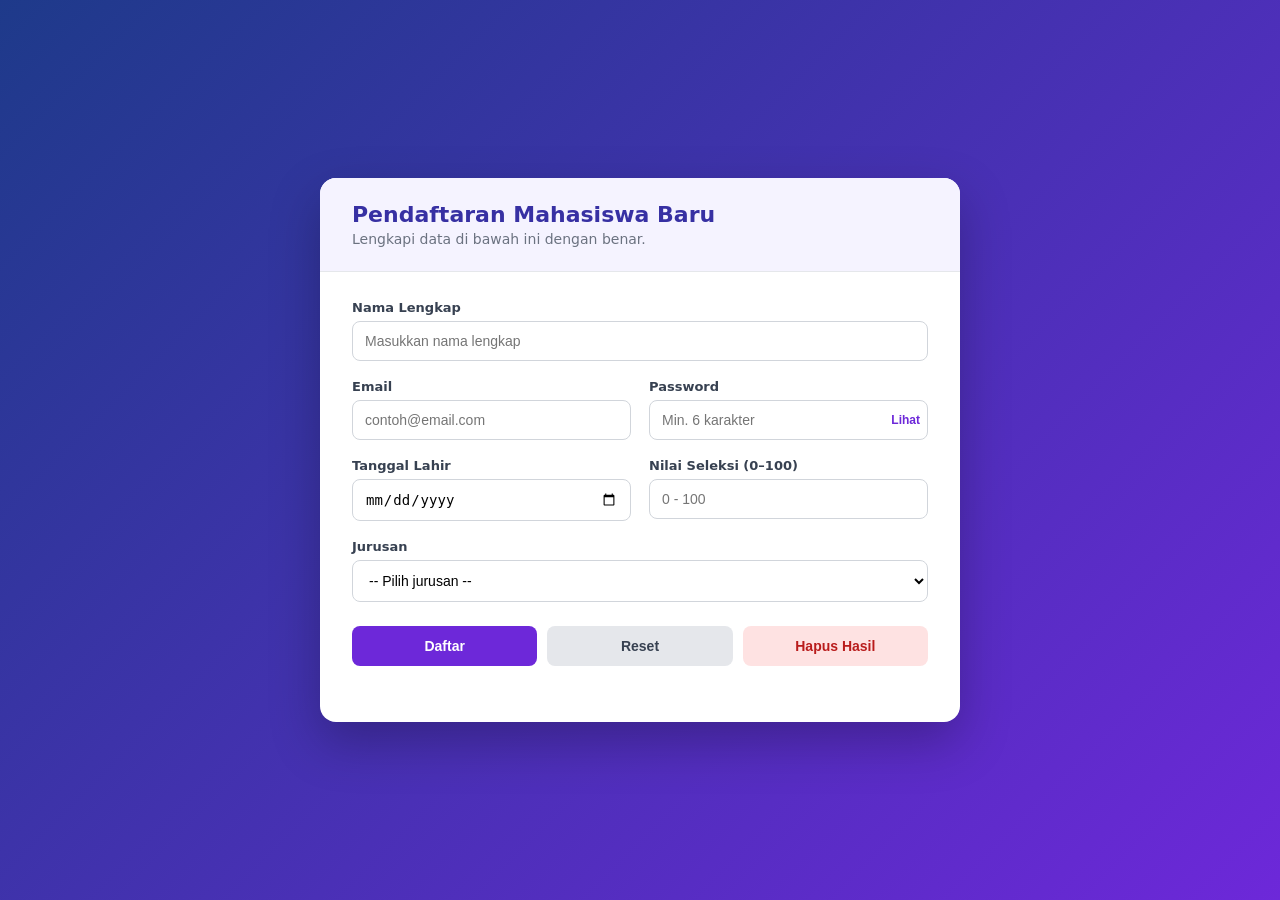
<file: pert07/tugas/indeks.html>
<!DOCTYPE html>
<html lang="id">
<head>
    <meta charset="UTF-8">
    <meta name="viewport" content="width=device-width, initial-scale=1.0">
    <title>Pendaftaran Mahasiswa Baru</title>
    <link rel="stylesheet" href="css/style.css">
</head>
<body>

<div class="card">
    <div class="card-header">
        <h1>Pendaftaran Mahasiswa Baru</h1>
        <p>Lengkapi data di bawah ini dengan benar.</p>
    </div>

    <form id="formDaftar" novalidate>
        <div class="grid">
            <div class="field full">
                <label for="nama">Nama Lengkap</label>
                <input type="text" id="nama" placeholder="Masukkan nama lengkap">
                <span class="error">Nama minimal 3 karakter.</span>
            </div>

            <div class="field">
                <label for="email">Email</label>
                <input type="email" id="email" placeholder="contoh@email.com">
                <span class="error">Format email tidak valid.</span>
            </div>

            <div class="field">
                <label for="password">Password</label>
                <div class="pw-wrap">
                    <input type="password" id="password" placeholder="Min. 6 karakter">
                    <button type="button" class="toggle-pw" id="togglePw">Lihat</button>
                </div>
                <span class="error">Password minimal 6 karakter.</span>
            </div>

            <div class="field">
                <label for="tanggal">Tanggal Lahir</label>
                <input type="date" id="tanggal">
                <span class="error">Tanggal lahir wajib diisi.</span>
            </div>

            <div class="field">
                <label for="nilai">Nilai Seleksi (0–100)</label>
                <input type="number" id="nilai" min="0" max="100" placeholder="0 - 100">
                <span class="error">Nilai harus antara 0 dan 100.</span>
            </div>

            <div class="field full">
                <label for="jurusan">Jurusan</label>
                <select id="jurusan">
                    <option value="">-- Pilih jurusan --</option>
                    <option>Teknik Informatika</option>
                    <option>Sistem Informasi</option>
                    <option>Manajemen</option>
                </select>
                <span class="error">Silakan pilih jurusan.</span>
            </div>
        </div>

        <div class="actions">
            <button type="submit" class="btn-daftar">Daftar</button>
            <button type="reset" class="btn-reset">Reset</button>
            <button type="button" class="btn-hapus" id="btnHapus">Hapus Hasil</button>
        </div>
    </form>

    <div id="hasil"></div>
</div>

<script>
    const form = document.getElementById("formDaftar");
    const hasil = document.getElementById("hasil");
    const pw = document.getElementById("password");

    // Tampilkan / sembunyikan password
    document.getElementById("togglePw").addEventListener("click", function () {
        const tersembunyi = pw.type === "password";
        pw.type = tersembunyi ? "text" : "password";
        this.textContent = tersembunyi ? "Sembunyi" : "Lihat";
    });

    // Aturan validasi tiap field
    const aturan = {
        nama: v => v.trim().length >= 3,
        email: v => /^[^\s@]+@[^\s@]+\.[^\s@]+$/.test(v),
        password: v => v.length >= 6,
        tanggal: v => v !== "",
        nilai: v => v !== "" && Number(v) >= 0 && Number(v) <= 100,
        jurusan: v => v !== ""
    };

    function cek(id) {
        const el = document.getElementById(id);
        const valid = aturan[id](el.value);
        el.closest(".field").classList.toggle("has-error", !valid);
        return valid;
    }

    // Validasi langsung saat berpindah kolom
    Object.keys(aturan).forEach(id => {
        document.getElementById(id).addEventListener("blur", () => cek(id));
    });

    function hitungUsia(tgl) {
        const lahir = new Date(tgl);
        const now = new Date();
        let usia = now.getFullYear() - lahir.getFullYear();
        const m = now.getMonth() - lahir.getMonth();
        if (m < 0 || (m === 0 && now.getDate() < lahir.getDate())) usia--;
        return usia;
    }

    function kategori(n) {
        if (n >= 85) return ["Sangat Baik", "a"];
        if (n >= 70) return ["Baik", "b"];
        if (n >= 55) return ["Cukup", "c"];
        return ["Perlu Peningkatan", "d"];
    }

    function formatTanggal(tgl) {
        return new Date(tgl).toLocaleDateString("id-ID", {
            day: "numeric", month: "long", year: "numeric"
        });
    }

    function esc(s) {
        const d = document.createElement("div");
        d.textContent = s;
        return d.innerHTML;
    }

    form.addEventListener("submit", function (event) {
        event.preventDefault();

        const semuaValid = Object.keys(aturan).map(cek).every(Boolean);
        if (!semuaValid) {
            hasil.innerHTML = "";
            return;
        }

        const nama = document.getElementById("nama").value.trim();
        const email = document.getElementById("email").value.trim();
        const tanggal = document.getElementById("tanggal").value;
        const nilai = Number(document.getElementById("nilai").value);
        const jurusan = document.getElementById("jurusan").value;
        const [label, kelas] = kategori(nilai);

        hasil.innerHTML = `
            <div class="result-box">
                <h3>✔ Pendaftaran berhasil!</h3>
                <table>
                    <tr><td>Nama</td><td>${esc(nama)}</td></tr>
                    <tr><td>Email</td><td>${esc(email)}</td></tr>
                    <tr><td>Tanggal lahir</td><td>${formatTanggal(tanggal)} (${hitungUsia(tanggal)} tahun)</td></tr>
                    <tr><td>Nilai</td><td>${nilai} <span class="badge ${kelas}">${label}</span></td></tr>
                    <tr><td>Jurusan</td><td>${esc(jurusan)}</td></tr>
                </table>
            </div>`;
    });

    form.addEventListener("reset", function () {
        hasil.innerHTML = "";
        document.querySelectorAll(".field").forEach(f => f.classList.remove("has-error"));
        pw.type = "password";
        document.getElementById("togglePw").textContent = "Lihat";
    });

    document.getElementById("btnHapus").addEventListener("click", function () {
        hasil.innerHTML = "";
    });
</script>

</body>
</html>
</file>
<file: pert07/tugas/css/style.css>
* { box-sizing: border-box; margin: 0; padding: 0; }

body {
    font-family: "Segoe UI", system-ui, sans-serif;
    background: linear-gradient(135deg, #1e3a8a, #6d28d9);
    min-height: 100vh;
    display: flex;
    align-items: center;
    justify-content: center;
    padding: 24px 16px;
}

.card {
    background: #fff;
    width: 100%;
    max-width: 640px;
    border-radius: 16px;
    box-shadow: 0 20px 50px rgba(0, 0, 0, .25);
    overflow: hidden;
}

.card-header {
    background: #f5f3ff;
    padding: 24px 32px;
    border-bottom: 1px solid #e5e7eb;
}

.card-header h1 { font-size: 22px; color: #3730a3; }
.card-header p { font-size: 14px; color: #6b7280; margin-top: 4px; }

form { padding: 28px 32px; }

.grid {
    display: grid;
    grid-template-columns: 1fr 1fr;
    gap: 18px;
}

.full { grid-column: 1 / -1; }

.field label {
    display: block;
    font-size: 13px;
    font-weight: 600;
    color: #374151;
    margin-bottom: 6px;
}

.field input,
.field select {
    width: 100%;
    padding: 11px 12px;
    border: 1.5px solid #d1d5db;
    border-radius: 8px;
    font-size: 14px;
    transition: border-color .2s, box-shadow .2s;
    background: #fff;
}

.field input:focus,
.field select:focus {
    outline: none;
    border-color: #6d28d9;
    box-shadow: 0 0 0 3px rgba(109, 40, 217, .15);
}

.error {
    display: none;
    color: #dc2626;
    font-size: 12px;
    margin-top: 4px;
}

.field.has-error .error { display: block; }
.field.has-error input,
.field.has-error select { border-color: #dc2626; }

.pw-wrap { position: relative; }
.pw-wrap input { padding-right: 70px; }

.toggle-pw {
    position: absolute;
    right: 8px;
    top: 50%;
    transform: translateY(-50%);
    background: none;
    border: none;
    color: #6d28d9;
    font-size: 12px;
    font-weight: 600;
    cursor: pointer;
}

.actions {
    display: flex;
    gap: 10px;
    margin-top: 24px;
}

.actions button {
    flex: 1;
    padding: 12px;
    border: none;
    border-radius: 8px;
    font-size: 14px;
    font-weight: 600;
    cursor: pointer;
    transition: transform .1s, opacity .2s;
}

.actions button:hover { opacity: .9; }
.actions button:active { transform: scale(.98); }

.btn-daftar { background: #6d28d9; color: #fff; }
.btn-reset { background: #e5e7eb; color: #374151; }
.btn-hapus { background: #fee2e2; color: #b91c1c; }

#hasil { padding: 0 32px 28px; }

.result-box {
    border: 1.5px solid #a7f3d0;
    background: #ecfdf5;
    border-radius: 12px;
    padding: 18px 20px;
}

.result-box h3 { color: #047857; font-size: 16px; margin-bottom: 12px; }

.result-box table { width: 100%; border-collapse: collapse; font-size: 14px; }
.result-box td { padding: 6px 0; vertical-align: top; }
.result-box td:first-child { width: 38%; color: #6b7280; }
.result-box td:last-child { color: #111827; font-weight: 500; }

.badge {
    display: inline-block;
    padding: 2px 10px;
    border-radius: 999px;
    font-size: 12px;
    font-weight: 600;
}
.badge.a { background: #d1fae5; color: #065f46; }
.badge.b { background: #dbeafe; color: #1e40af; }
.badge.c { background: #fef3c7; color: #92400e; }
.badge.d { background: #fee2e2; color: #991b1b; }

@media (max-width: 520px) {
    .grid { grid-template-columns: 1fr; }
    .actions { flex-direction: column; }
}
</file>
